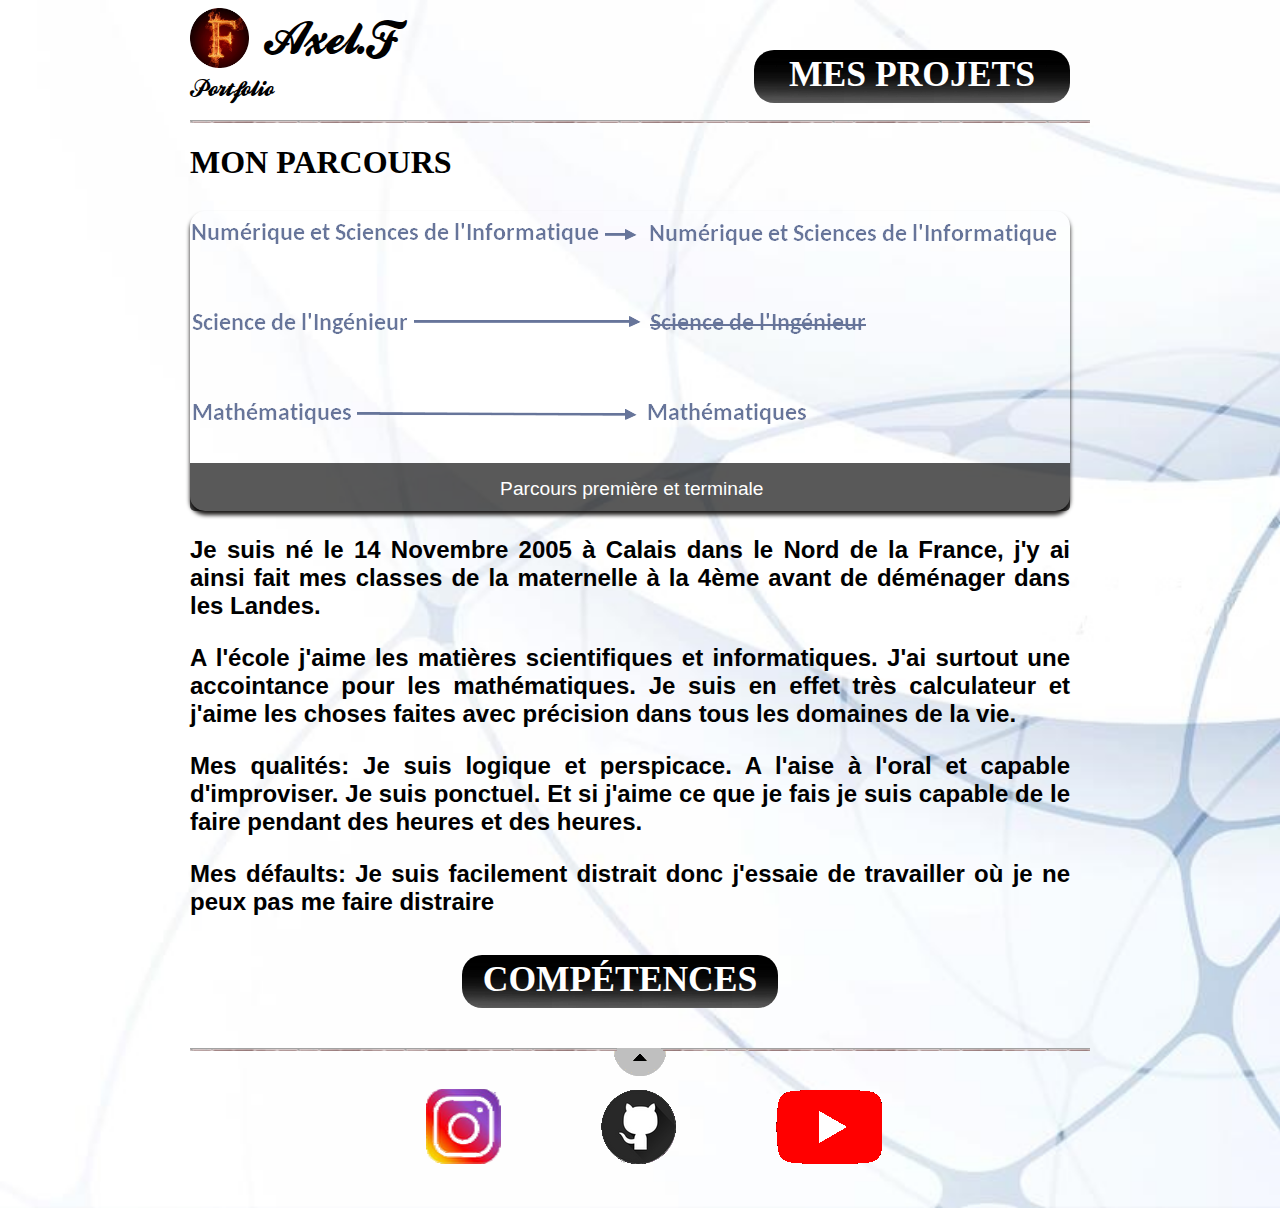
<file: index.html>
<!DOCTYPE html>
<html>
    <head>
        <meta charset="utf-8" />
        <link rel="stylesheet" href="style.css" />
        <title>Portfolio d'Axel.F</title>
    </head>
    
    <body>
        <div id="bloc_page">
            <header>
                <div id="titre_principal">
                    <div id="logo">
                        <img src="images/logo.png" alt="Logo" />
                        <h1>Axel.F</h1>    
                    </div>
                    <h2>Portfolio </h2>
                </div>
                <nav>
                    <article>
                        <section>
                                <div>
                                    <a href="projets.html" class="bouton_noir1"><h3>Mes projets</h3></a>
                                </div>
                        </section>
                    </article>
                </nav>
            </header>            
            <section>
                <article>
                    <h1>Mon parcours</h1>
                    <div id="banniere_image">
                        <div id="banniere_description">
                            Parcours première et terminale
                        </div>
                    </div>
                    <h2>
                        <p> Je suis né le 14 Novembre 2005 à Calais dans le Nord de la France, j'y ai ainsi fait mes classes de la maternelle à la 4ème avant de déménager dans les Landes.</p>
                        <p>A l'école j'aime les matières scientifiques et informatiques. J'ai surtout une accointance pour les mathématiques. Je suis en effet très calculateur et j'aime les choses faites avec précision dans tous les domaines de la vie. </p>
                        <p>Mes qualités: Je suis logique et perspicace. A l'aise à l'oral et capable d'improviser. Je suis ponctuel. Et si j'aime ce que je fais je suis capable de le faire pendant des heures et des heures.</p>
                        <p>Mes défaults: Je suis facilement distrait donc j'essaie de travailler où je ne peux pas me faire distraire</p>
                    </h2>
                    <nav>
                        <article>
                            <section>
                                <a href="compétences.html" class="bouton_noir2"><h3>Compétences</h3></a>
                            </section>
                        </article>
                    </nav>
                </article>
            </section>
            <footer>
                <section>        
                    <p><a href="https://www.instagram.com/axeletfortunato/?hl=fr" class="bouton_insta" target=_blank></a></p>
                    <p><a href="https://github.com/Firenat0" class="bouton_guithub" target=_blank></a></p>
                    <p><a href="https://www.youtube.com/channel/UCJUHB2EoIj_4CkxSAbshrUA" class="bouton_ytb" target=_blank></a></p>
                </section>
            </footer>
        </div>
    </body>
</html>
</file>
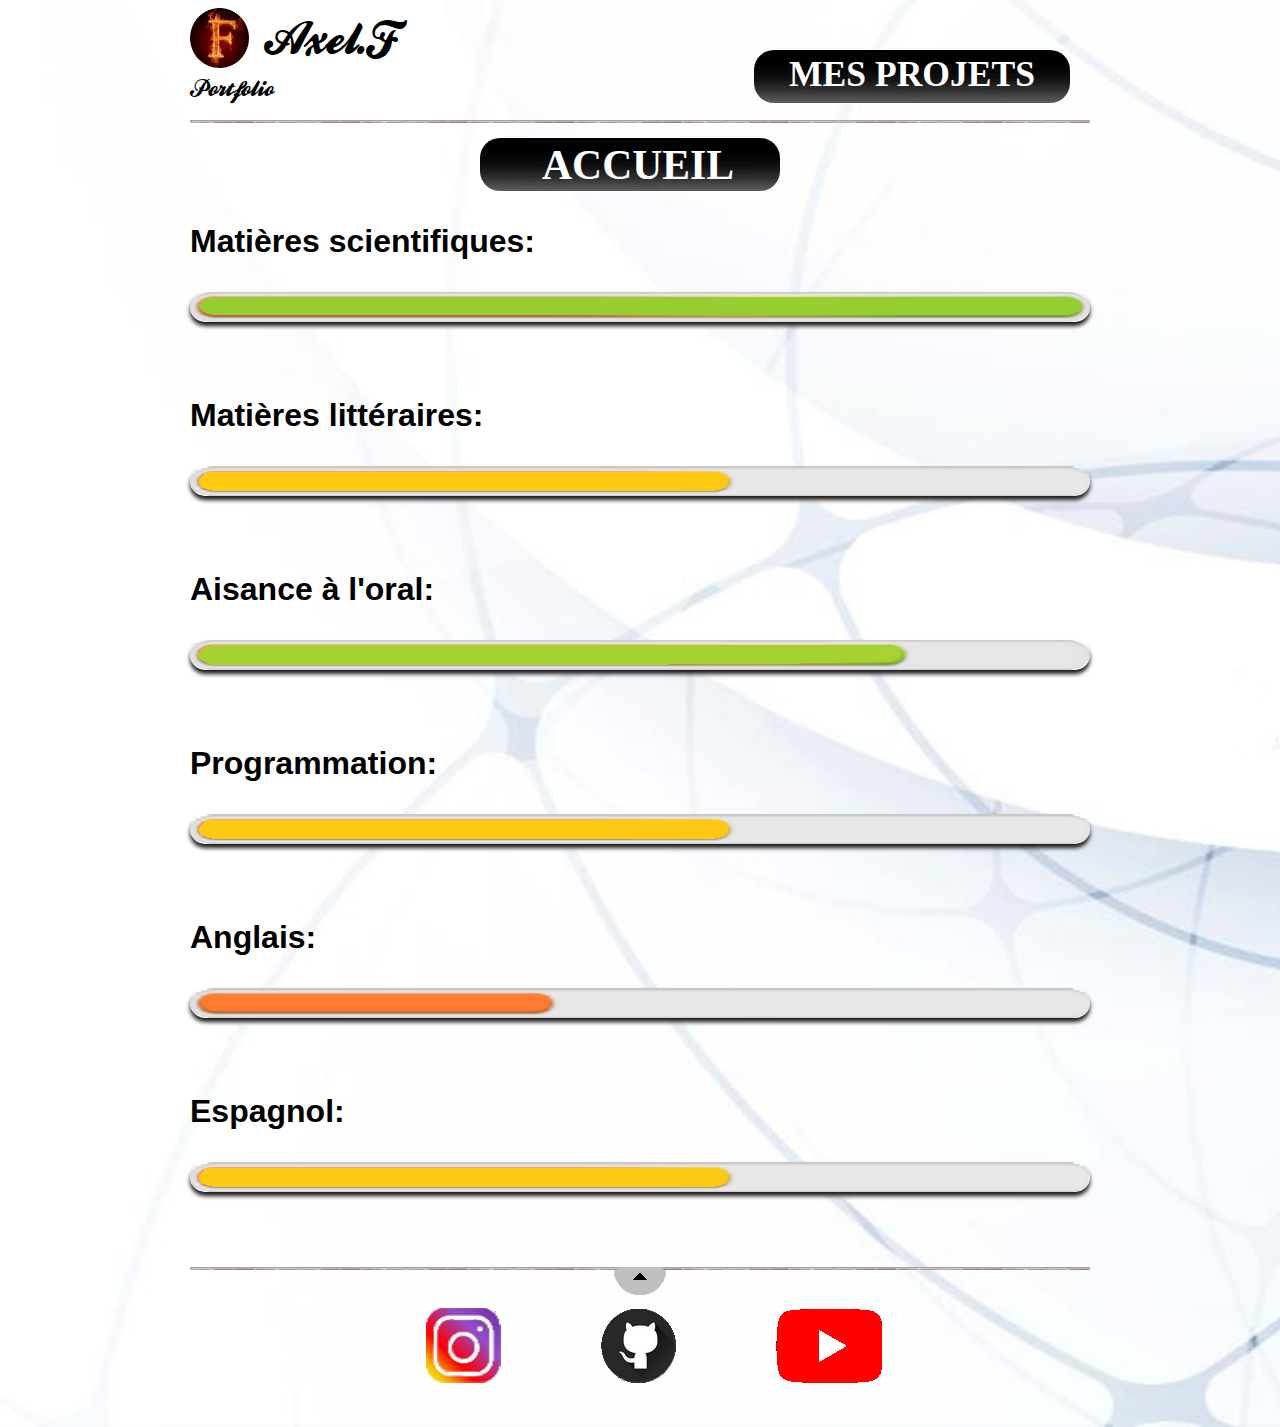
<file: compétences.html>
<!DOCTYPE html>
<html>
    <Head>
        <meta charset="utf-8" />
        <link rel="stylesheet" href="style.css" />
        <title>Portfolio Axel.F</title>
    </Head>

    <body>
        <div id="bloc_page">
            <header>
                <div id="titre_principal">
                    <div id="logo">
                        <img src="images/logo.png" alt="Logo" />
                        <h1>Axel.F</h1>    
                    </div>
                    <h2>Portfolio </h2>
                </div>
                <nav>
                    <article>
                        <section>
                                <div>
                                    <a href="projets.html" class="bouton_noir1"><h3>Mes projets</h3></a>
                                </div>
                            </section>
                        </article>
                    </nav>
            </header>
            <nav>
                <article>
                    <section>
                        <h3>
                            <a href="index.html" class="bouton_noir1"><h3>accueil</h3></a>
                        </h3>
                    </section>
                </article>
            </nav>

        <div>
            <article>
                <h1>
                    <p>Matières scientifiques:</p>
                    <div id="jauge5"></div>
                    <p>Matières littéraires:</p>
                    <div id="jauge3"></div>
                    <p>Aisance à l'oral:</p>
                    <div id="jauge4"></div>
                    <p>Programmation:</p>
                    <div id="jauge3"></div>
                    <p>Anglais:</p>
                    <div id="jauge2"></div>
                    <p>Espagnol:</p>
                    <div id="jauge3"></div>
                </h1>
            </article>
        </div>
        
        <footer>
            <section>
                <p><a href="https://www.instagram.com/axeletfortunato/?hl=fr" class="bouton_insta" target=_blank></a></p>
                <p><a href="https://github.com/Firenat0" class="bouton_guithub" target=_blank></a></p>
                <p><a href="https://www.youtube.com/channel/UCJUHB2EoIj_4CkxSAbshrUA" class="bouton_ytb" target=_blank></a></p>
            </section>
        </footer>
    </body>
</html>
</file>
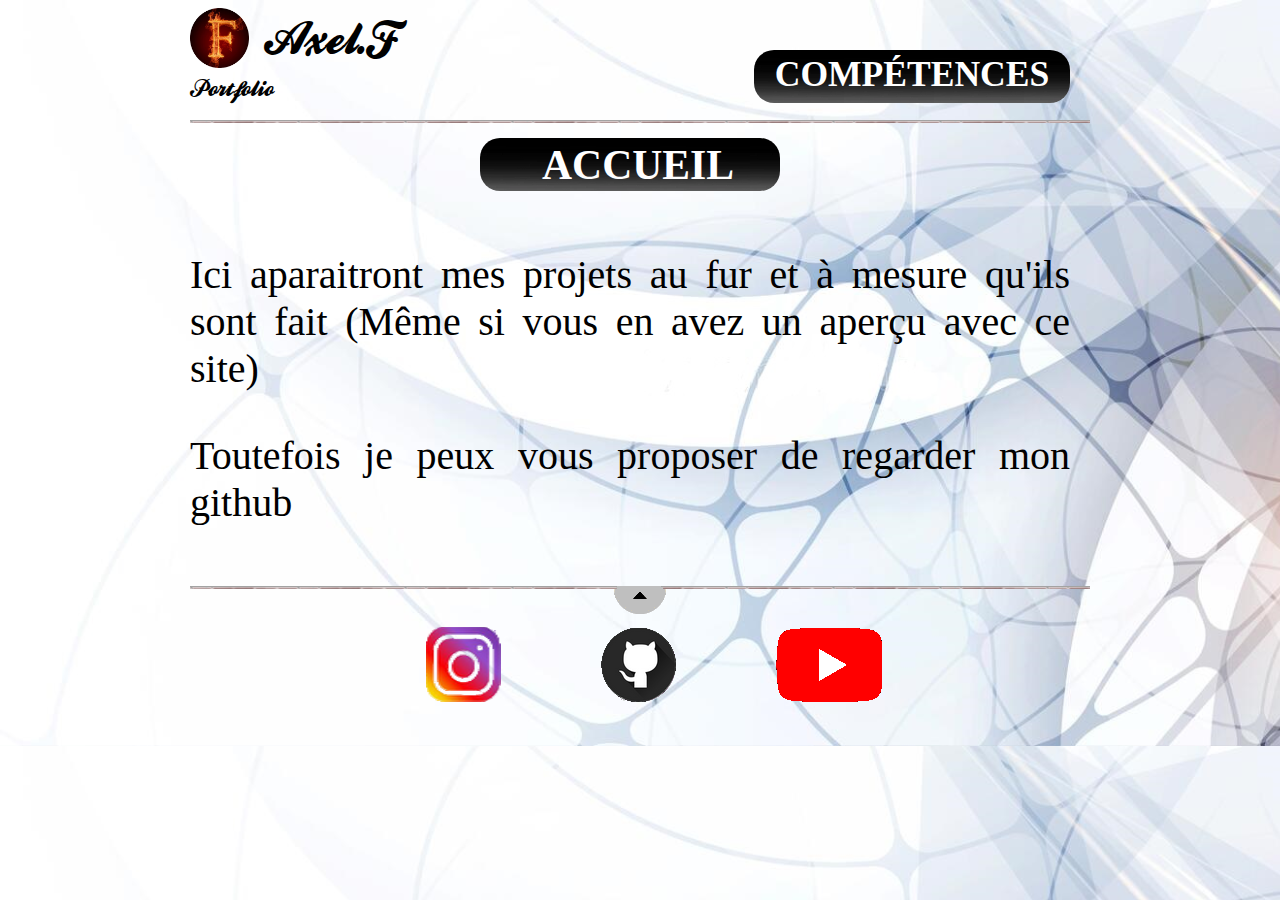
<file: projets.html>
<!DOCTYPE html>
<html>
    <head>
        <meta charset="utf-8" />
        <link rel="stylesheet" href="style.css" />
        <title>Portfolio d'Axel.F</title>
    </head>
    
    <body>
        <div id="bloc_page">
            <header>
                <div id="titre_principal">
                    <div id="logo">
                        <img src="images/logo.png" alt="Logo" />
                        <h1>Axel.F</h1>    
                    </div>
                    <h2>Portfolio </h2>
                </div>
                <nav>
                    <article>
                        <section>
                            <div>
                                <a href="compétences.html" class="bouton_noir2"><h3>Compétences</h3></a>
                            </div>
                        </section>
                    </article>
                </nav>
            </header> 
            <nav>
                <article>
                    <section>
                        <h3>
                            <a href="index.html" class="bouton_noir1"><h3>accueil</h3></a>
                        </h3>
                    </section>
                </article>
            </nav>  
                <section>
                    <article>
                        <h4>
                            <p>Ici aparaitront mes projets au fur et à mesure qu'ils sont fait (Même si vous en avez un aperçu avec ce site)</p>
                            <p>Toutefois je peux vous proposer de regarder mon github</p>
                        </h4>
                    </article>
                </section>        
            <footer>
                <section>        
                    <p><a href="https://www.instagram.com/axeletfortunato/?hl=fr" class="bouton_insta" target=_blank></a></p>
                    <p><a href="https://github.com/Firenat0" class="bouton_guithub" target=_blank></a></p>
                    <p><a href="https://www.youtube.com/channel/UCJUHB2EoIj_4CkxSAbshrUA" class="bouton_ytb" target=_blank></a></p>
                </section>
            </footer>
        </div>
    </body>
</html>
</file>
<file: style.css>
@font-face
{
    font-family: 'BallparkWeiner';
    src: url('polices/ballpark.eot');
    src: url('polices/ballpark.eot?#iefix') format('embedded-opentype'),
         url('polices/ballpark.woff') format('woff'),
         url('polices/ballpark.ttf') format('truetype'),
         url('polices/ballpark.svg#BallparkWeiner') format('svg');
    font-weight: normal;
    font-style: normal;
}


body
{   
    height: auto;
    width: auto;
    background: url('images/Fond2.png');
    background-size: cover;
    font-family: 'Trebuchet MS', Arial, sans-serif;
    color: #000000;
}

#bloc_page
{
    width: 900px;
    margin: auto;
}

section h1, footer h1, nav a
{
    font-family: serif;
    font-size: 2em;
    font-weight: bold;
    text-transform: uppercase;
}

header
{
    background: url('images/separateur.png') repeat-x bottom;
    display: flex;
    justify-content: space-between;
    align-items: flex-end;
}

#titre_principal
{
    display: flex;
    flex-direction: column;
}

#logo
{
    display: flex;
    flex-direction: row;
    align-items: baseline;
}

#logo img
{
    width: 59px;
    height: 60px;
}

header h1
{
    font-family: 'BallparkWeiner', serif;
    font-size: 3em;
    font-weight: normal;
    margin: 0 0 0 15px;
    margin-top: auto;

}

header h2
{
    font-family: 'BallparkWeiner', serif;
    font-size: 1,8em;
    margin-top: 10px;
    font-weight: normal;
}

h3
{
    font-family: serif;
    color:white;
    font-weight: bold;
    width: 300px;
    margin:auto;
}

h4
{
    font-family:serif;
    font-size: 2.5em;
    margin-top: 10px;
    font-weight: normal;
    color: black;
    margin: auto;
}

nav ul
{
    list-style-type: none;
    display: flex;
}

nav li
{
    margin-right: 15px;
}

nav a:hover
{
    color: black;
    border-bottom: 3px solid black;
}

#banniere_image
{
    margin-top: 30px;
    height: 300px;
    border-radius: 15px;
    background: url('images/bannière.png') no-repeat;
    position: relative;
    box-shadow: 0px 4px 4px #1c1a19;
    margin-bottom: 25px;
}

#banniere_description
{
    position: absolute;
    bottom: 0;
    border-radius: 0px 0px 5px 5px;
    width: 99.5%;
    height: 33px;
    text-align: center;
    padding-top: 15px;
    padding-left: 4px;
    background-color: rgba(0, 0, 0, 0.650);
    color: white;
    font-size: 1.2em;
    
}

section
{
    display: flex;
    margin-bottom: 20px;
}

article, aside
{
    text-align: justify;
}

article
{
    margin-right: 20px;
    flex: 3;
}

section a
{
    display: block;
    margin : 0 auto;

}

article a:hover
{
    color: black;
    border-bottom: 3px solid black;
}

.bouton_noir1
{
    height: 50px;
    background: url('images/fond_noir.png') repeat-x;
    border-radius: 20px;
    font-size:1.9em;
    text-align: center;
    padding: 3px 8px 0px 8px;
    color: black;
    text-decoration: none;
    margin: auto;
    margin-top: 15px

}

.bouton_noir2
{
    height: 50px;
    background: url('images/fond_noir.png') repeat-x;
    border-radius: 20px;
    font-size: 1.9em;
    text-align: center;
    padding: 3px 8px 0px 8px;
    color: black;
    text-decoration: none;
    margin: auto;
    margin-top: 15px
}

footer
{
    display: flex;
    background:  url('images/ico_top.png') no-repeat top center, url('images/separateur.png') repeat-x top;
    padding-top: 25px;
}

.bouton_insta
{

    height: 72px;
    width:59px;
    background: url('images/logo_insta.png') repeat-x;
    border-radius: 5px;
    padding: 3px 8px 0px 8px;
    margin-left: 236px;

}

.bouton_guithub
{
    height: 72px;
    width:59px;
    background: url('images/logo_guithub.png')repeat-x ;
    border-radius: 5px;
    padding: 3px 8px 0px 8px;
    margin-left: 100px;
}

.bouton_ytb
{
    height: 72px;
    width:90px;
    background: url('images/logo_ytb.png')repeat-x ;
    border-radius: 5px;
    padding: 3px 8px 0px 8px;
    margin-left: 100px;
}


#jauge1
{
    margin-top: auto;
    height: 30px;
    width: 900px;
    border-radius: 15px;
    background: url('images/jauge1.png') no-repeat;
    position: relative;
    box-shadow: 0px 4px 4px #1c1a19;
    margin-bottom: 75px;
}

#jauge2
{
    margin-top: auto;
    height: 30px;
    width: 900px;
    border-radius: 15px;
    background: url('images/jauge2.png') no-repeat;
    position: relative;
    box-shadow: 0px 4px 4px #1c1a19;
    margin-bottom: 75px;
}

#jauge3
{
    margin-top: auto;
    height: 30px;
    width: 900px;
    border-radius: 15px;
    background: url('images/jauge3.png') no-repeat;
    position: relative;
    box-shadow: 0px 4px 4px #1c1a19;
    margin-bottom: 75px;
}

#jauge4
{
    margin-top: auto;
    height: 30px;
    width: 900px;
    border-radius: 15px;
    background: url('images/jauge4.png') no-repeat;
    position: relative;
    box-shadow: 0px 4px 4px #1c1a19;
    margin-bottom: 75px;
}

#jauge5
{
    margin-top: auto;
    height: 30px;
    width: 900px;
    border-radius: 15px;
    background: url('images/jauge5.png') no-repeat;
    position: relative;
    box-shadow: 0px 4px 4px #1c1a19;
    margin-bottom: 75px;
}
</file>
